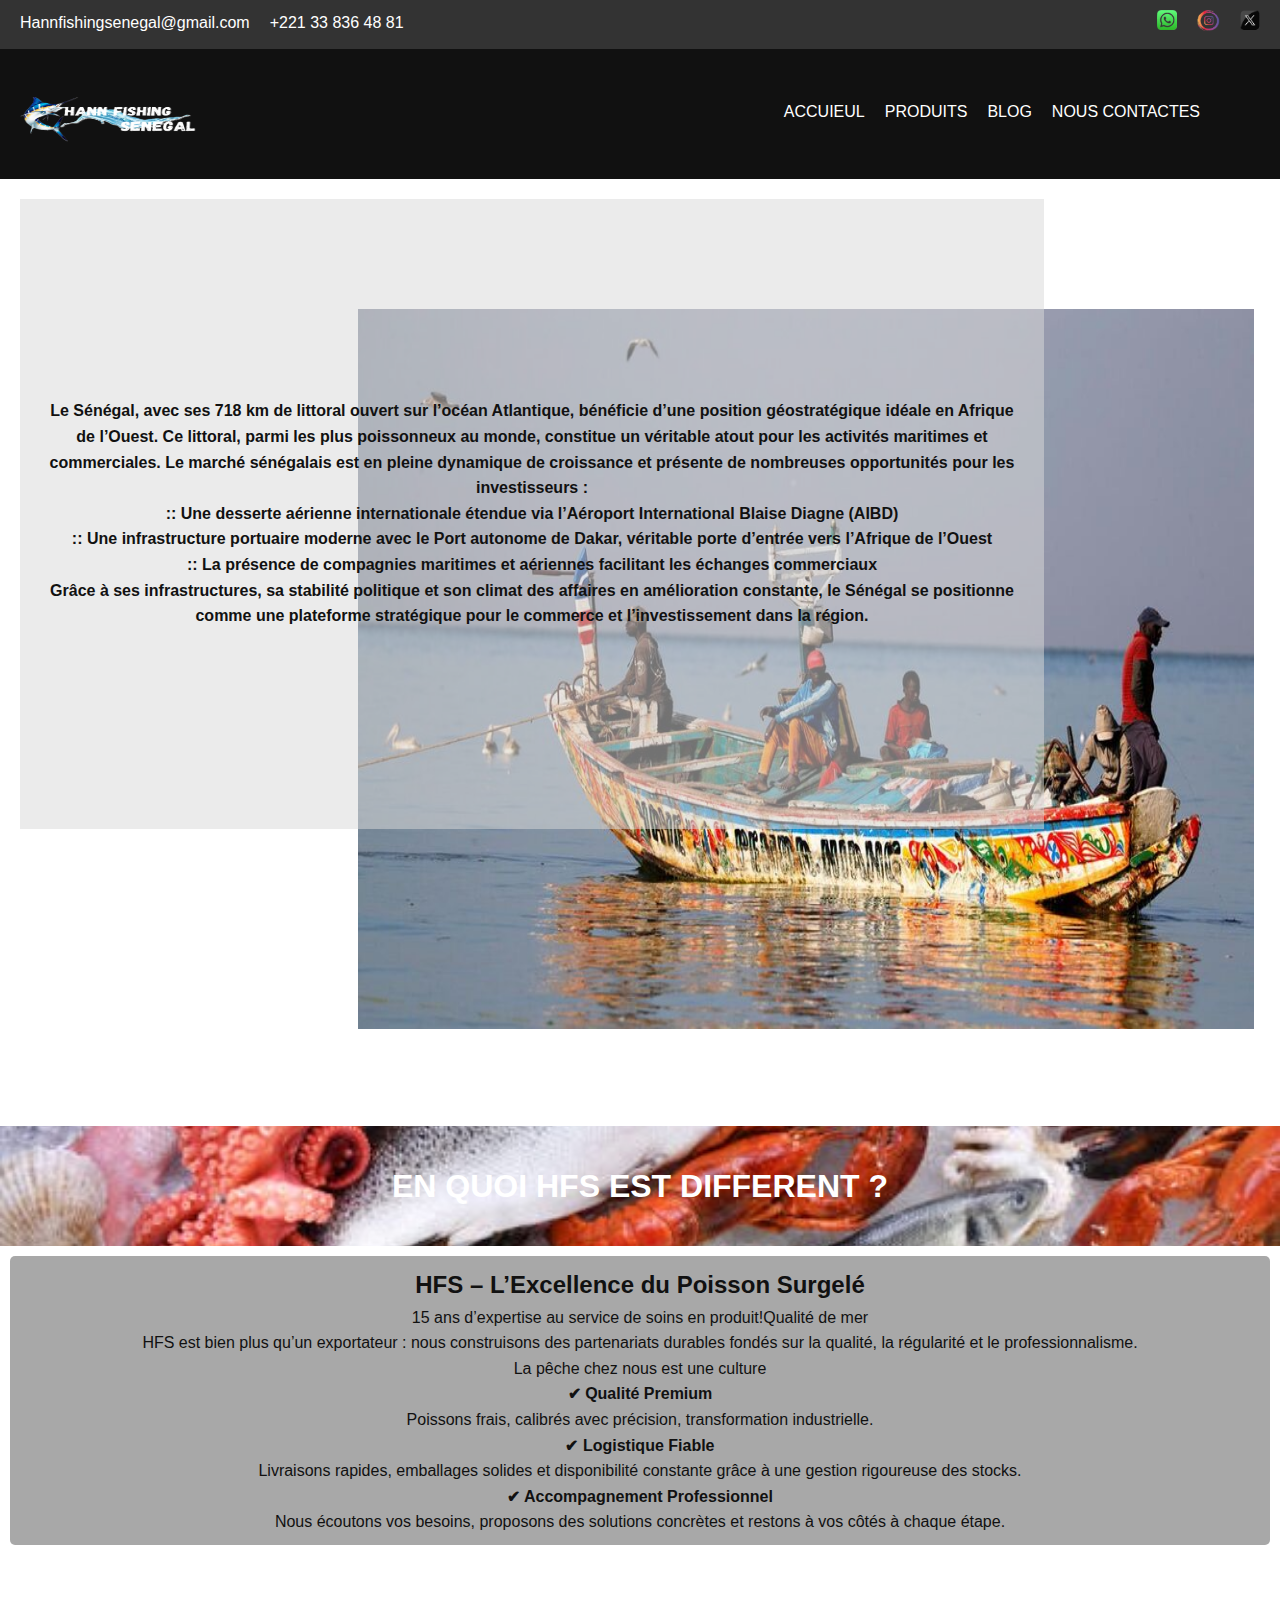
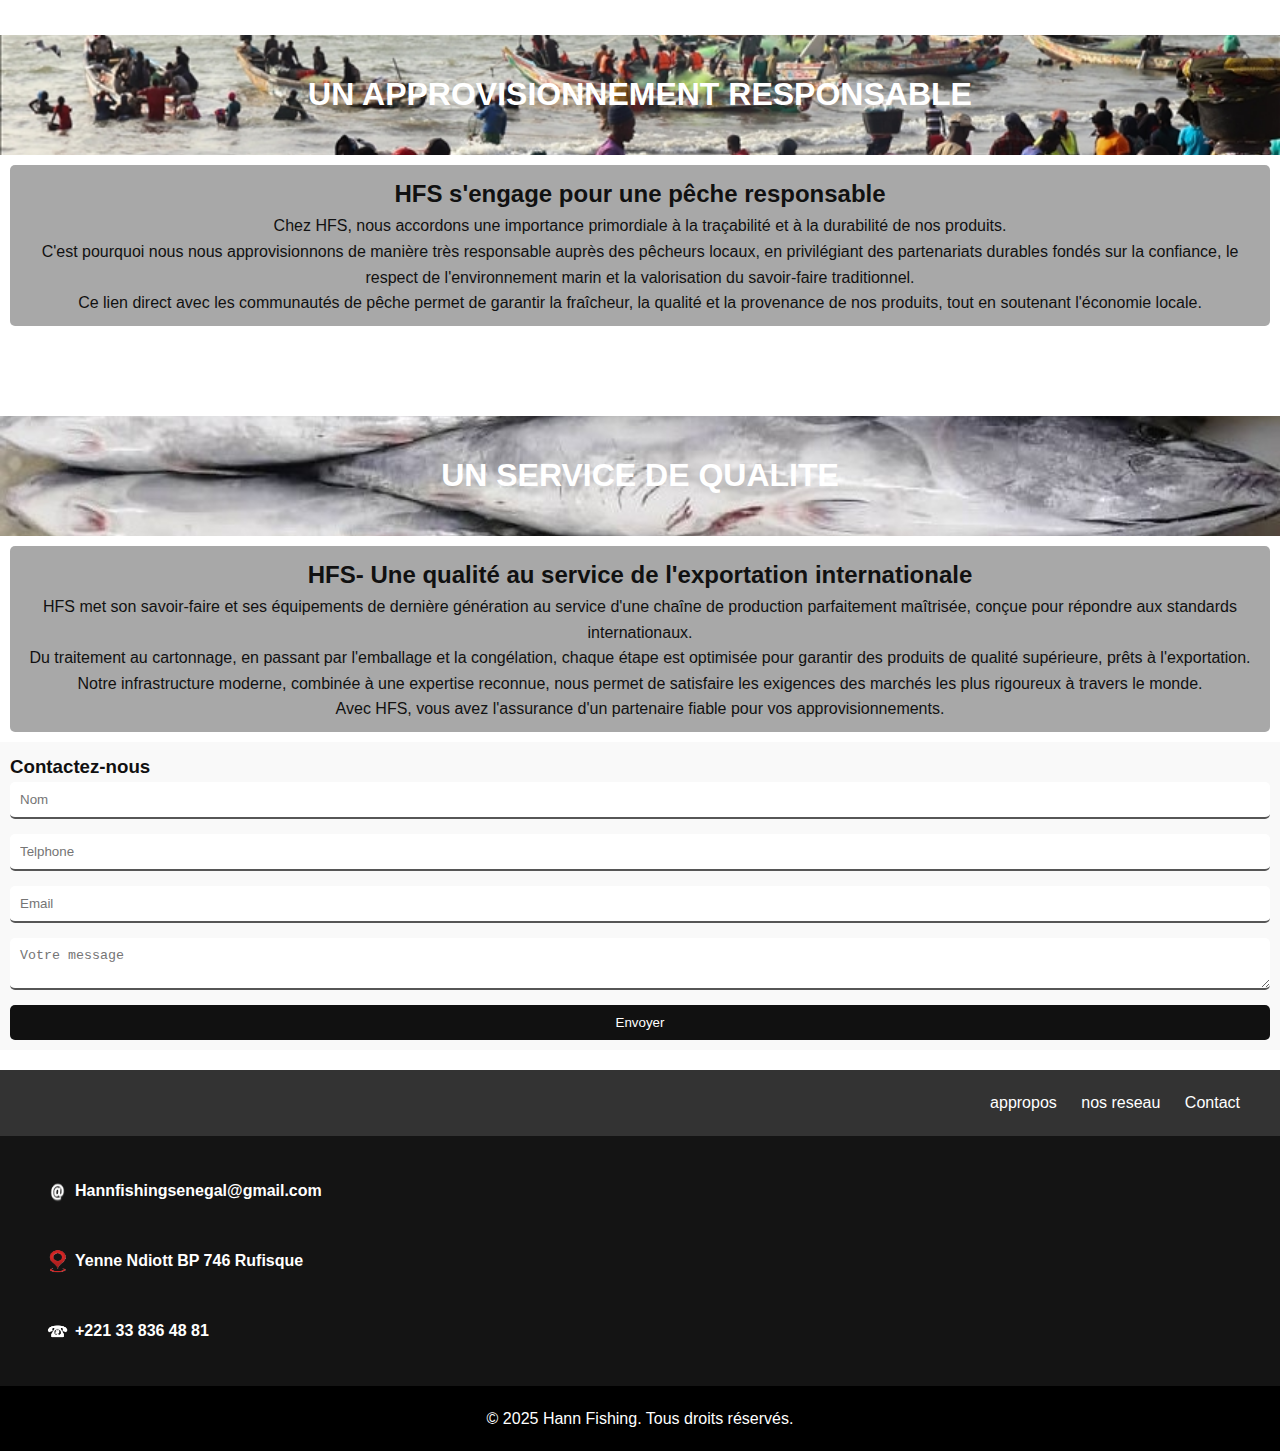
<file: index.html>
<!DOCTYPE html>
<html lang="fr">
<head>
  <meta charset="UTF-8" />
  <meta name="viewport" content="width=device-width, initial-scale=1.0"/>
  <title>Hann Fishing - Produits Halieutiques</title>
  <link rel="stylesheet" href="css/style.css" />
  <link rel="stylesheet" href="css/acceuil.css">
  <script>
  window.addEventListener("load", function () {
    const preloader = document.getElementById("preloader");
    preloader.style.opacity = "0";
    setTimeout(() => preloader.style.display = "none", 500);
  });
</script>

</head>
<body>
<div id="preloader">
  <div class="loader"></div>
</div>

  <!-- HERO -->
  <section class="hero" >
   <div class="herolinck"><a href="mailto:Hannfishingsenegal@gmail.com">Hannfishingsenegal@gmail.com</a><a href="tel: +221 33 836 48 81 ">+221 33 836 48 81</a></div>
   <div class="herobouton"> 
    <div class="taf"> <a href=""> <img src="image/whatsapp.png" alt="" width="20" height="20"> </a> </div>
    <div class="taf"> <a href=""> <img src="image/insta.png" alt="" width="23" height="21" > </a> </div>
    <div class="taf"> <a href=""> <img src="image/twiter.png" alt="" width="20" height="20"> </a> </div>
   </div>
  </section>

  <!-- HEADER -->
  <header class="header">
    <div class="container">
      <nav class="nav">
        <img height="130" width="200" src="image/logo.png" alt="logo">

        <!-- Bouton hamburger pour le menu mobile -->
        <div style="position: absolute; width: 100%;">
        <div class="hamburger" id="hamburger">
          <span class="bar"></span>
          <span class="bar"></span>
          <span class="bar"></span>
        </div>
        </div>

        <ul class="nav-links">
          <li><a href="index.html"><p> ACCUIEUL </p></a></li>
          <li class="dropdown">
            <a class="dropdown-title" href="#produits"><p>PRODUITS</p></a>
            <ul class="dropdown-menu">
              <li><a href="#">Poissons frais</a></li>
              <li><a href="#">Poissons congelés</a></li>
              <li><a href="#">Produits transformés</a></li>
            </ul>
          </li>
          <li><a href="#blog"><p>        BLOG   </p></a></li>
          <li><a href="html/contact.html"><p>NOUS CONTACTES </p></a></li>
        </ul>
        
      </nav>
    </div>
  </header>

  <div class="desc1" > 
    <div class="desc1-txt">
      <h4>Le Sénégal, avec ses 718 km de littoral ouvert sur l’océan Atlantique, bénéficie d’une position géostratégique idéale en Afrique de l’Ouest. Ce littoral, parmi les plus poissonneux au monde, constitue un véritable atout pour les activités maritimes et commerciales.
      Le marché sénégalais est en pleine dynamique de croissance et présente de nombreuses opportunités pour les investisseurs :
      <br>:: Une desserte aérienne internationale étendue via l’Aéroport International Blaise Diagne (AIBD)
      <br>:: Une infrastructure portuaire moderne avec le Port autonome de Dakar, véritable porte d’entrée vers l’Afrique de l’Ouest
      <br>:: La présence de compagnies maritimes et aériennes facilitant les échanges commerciaux
      <br>Grâce à ses infrastructures, sa stabilité politique et son climat des affaires en amélioration constante, le Sénégal se positionne comme une plateforme stratégique pour le commerce et l’investissement dans la région.</h4> </div>
      <div class="desc1-img">
      <img src="image/piroge.jpg" alt="">
    </div>
  </div>

  <div class="desc2" > 
    <div class="desc2-img">
      <h1> EN QUOI HFS EST DIFFERENT ? </h1>
    </div>
    <div class="descb-txt">
      <h2>HFS – L’Excellence du Poisson Surgelé</h2>
      <p>15 ans d’expertise au service de
        soins en produit!Qualité de mer</p>
      <p> HFS est bien plus qu’un exportateur : nous construisons des partenariats durables fondés sur la qualité, la régularité et le professionnalisme.
      <br> La pêche  chez nous est une culture </p>
      <h4>✔ Qualité Premium</h4>
      <p>Poissons frais, calibrés avec précision, transformation industrielle.</p>
      <h4>✔ Logistique Fiable</h4>
      <p>Livraisons rapides, emballages solides et disponibilité constante grâce à une gestion rigoureuse des stocks.</p>
      <h4>✔ Accompagnement Professionnel</h4>
      <p>Nous écoutons vos besoins, proposons des solutions concrètes et restons à vos côtés à chaque étape.</p>
    </div>
  </div>

 <div class="desc3" > 
    <div class="desc3-img">
      <h1> UN APPROVISIONNEMENT RESPONSABLE </h1>
    </div>
    <div class="descb-txt">
      <h2>HFS s'engage pour une pêche responsable</h2>
      <p> Chez HFS, nous accordons une importance primordiale à la traçabilité et à la durabilité de nos produits.
      <br> C'est pourquoi nous nous approvisionnons de manière très responsable auprès des pêcheurs locaux, en privilégiant des partenariats durables fondés sur la confiance, le respect de l'environnement marin et la valorisation du savoir-faire traditionnel.
      <br>Ce lien direct avec les communautés de pêche permet de garantir la fraîcheur, la qualité et la provenance de nos produits, tout en soutenant l'économie locale. </p>
    </div>
  </div>

<div class="desc4" > 
    <div class="desc4-img">
      <h1> UN SERVICE DE QUALITE </h1>
    </div>
    <div class="descb-txt">
      <h2>HFS- Une qualité au service de l'exportation internationale</h2>
      <p> HFS met son savoir-faire et ses équipements de dernière génération au service d'une chaîne de production parfaitement maîtrisée, conçue pour répondre aux standards internationaux.
      <br> Du traitement au cartonnage, en passant par l'emballage et la congélation, chaque étape est optimisée pour garantir des produits de qualité supérieure, prêts à l'exportation.
      <br>Notre infrastructure moderne, combinée à une expertise reconnue, nous permet de satisfaire les exigences des marchés les plus rigoureux à travers le monde.
      <br>Avec HFS, vous avez l'assurance d'un partenaire fiable pour vos approvisionnements.</p>
    </div>
  </div>






  
  <!-- CONTACT -->
  <section id="contact" class="contact">
    <div class="container">
      <h3>Contactez-nous</h3>
      <form action="https://formsubmit.co/ton.email@example.com" method="POST">
        <input type="text" name="name" placeholder="Nom" required>
        <input type="text" name="telephone" placeholder="Telphone" >
        <input type="email" name="email" placeholder="Email" required>
        <textarea name="message" placeholder="Votre message" required></textarea>
        <button type="submit">Envoyer</button>
      </form>
    </div>
  </section>

  <!-- FOOTER -->
  <footer>
    <div class="footerref">
      <ul>
        <li><a href="#appropos">appropos</a></li>
        <li><a href="#">nos reseau </a></li>
        <li><a href="#">Contact</a></li>
      </ul>
    </div>
    <div class="appropos">
      <div class="info">
        <img src="image/arobase.png" width=35 height=30 alt=""><h4>Hannfishingsenegal@gmail.com</h4>
      </div >
      <div class="info">
         <img src="image/lieu.png" width=35 height=30 alt=""><h4>Yenne Ndiott BP 746 Rufisque </h4>
      </div >
      <div class="info">
         <img src="image/phone.png" width=35 height=30 alt=""><h4>+221 33 836 48 81</h4>
      </div>
      

    </div>
    <div class="footer">
      <p>&copy; 2025 Hann Fishing. Tous droits réservés.</p>
    </div>
  </footer>

  <script src="script.js"></script>
</body>
</html>
</file>
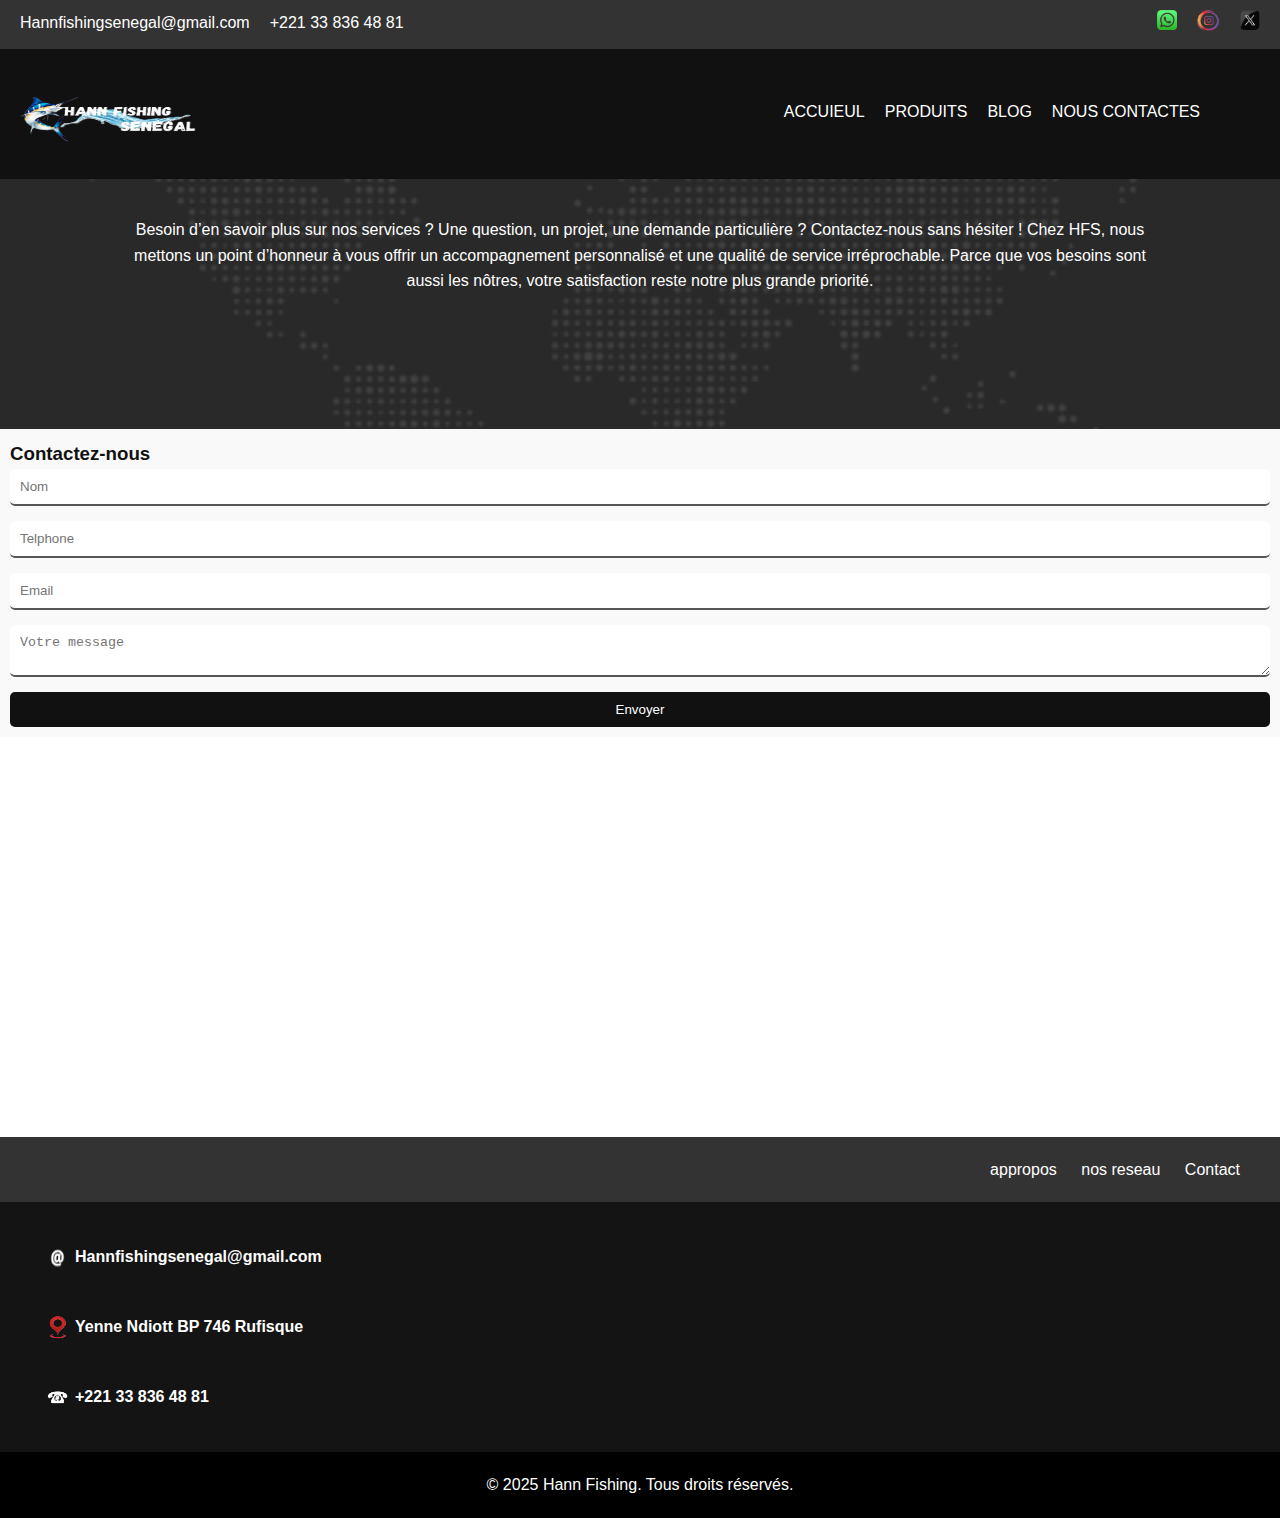
<file: html/contact.html>
<!DOCTYPE html>
<html lang="fr">
<head>
  <meta charset="UTF-8" />
  <meta name="viewport" content="width=device-width, initial-scale=1.0"/>
  <title>Hann Fishing - Produits Halieutiques</title>
  <link rel="stylesheet" href="../css/style.css" />
  <link rel="stylesheet" href="../css/contact.css">
</head>
<body>

  <!-- HERO -->
  <section class="hero" >
   <div class="herolinck"><a href="mailto:Hannfishingsenegal@gmail.com">Hannfishingsenegal@gmail.com</a><a href="tel: +221 33 836 48 81 ">+221 33 836 48 81</a></div>
   <div class="herobouton"> 
    <div class="taf"> <a href=""> <img src="../image/whatsapp.png" alt="" width="20" height="20"> </a> </div>
    <div class="taf"> <a href=""> <img src="../image/insta.png" alt="" width="23" height="21" > </a> </div>
    <div class="taf"> <a href=""> <img src="../image/twiter.png" alt="" width="20" height="20"> </a> </div>
   </div>
  </section>

  <!-- HEADER -->
  <header class="header">
    <div class="container">
      <nav class="nav">
        <img height="130" width="200" src="../image/logo.png" alt="logo">
        <!-- Bouton hamburger pour le menu mobile -->
         <div style="position: absolute; width: 100%;">
      <div class="hamburger" id="hamburger">
        <span class="bar"></span>
        <span class="bar"></span>
        <span class="bar"></span>
      </div>
        </div>

        <ul class="nav-links">
          <li><a href="../index.html"><p> ACCUIEUL </p></a></li>
          <li class="dropdown">
            <a href="#produits"><p>PRODUITS</p></a>
            <ul class="dropdown-menu">
              <li><a href="#">Poissons frais</a></li>
              <li><a href="#">Poissons congelés</a></li>
              <li><a href="#">Produits transformés</a></li>
            </ul>
          </li>
          <li><a href=../html/faq.html><p>        BLOG   </p></a></li>
          <li><a href="contact.html"><p>NOUS CONTACTES </p></a></li>
        </ul>
        
      </nav>
    </div>
  </header>

<div class="soushero" width="100%" height="300px" > 
  
  <div class="soushero-txt" > <p>Besoin d’en savoir plus sur nos services ? Une question, un projet, une demande particulière ?
Contactez-nous sans hésiter ! Chez HFS, nous mettons un point d’honneur à vous offrir un accompagnement personnalisé et une qualité de service irréprochable.
Parce que vos besoins sont aussi les nôtres, votre satisfaction reste notre plus grande priorité.</p> </div>
</div>


  <!-- USINE
  <section id="usine" class="usine">
    <div class="container">
      <h3>Présentation de notre usine</h3>
      <div class="carousel">
        <img src="../image/hfs1.jpg" class="carousel-image active" />
        <img src="../image/hfs2.jpg" class="carousel-image" />
        <img src="../image/hfs3.jpg" class="carousel-image" />
        
      </div>
    </div>
  </section>
      ''''''''SERVICES
  <section id="service" class="services">
    <div class="container">
      <h3>Nos produits</h3>
      <ul class="service-list"  <a href="produit/poisson.html"></a>
        <li class="serviceli">
          <img src="../image/poissonc.jpg" width="100%" height="350" style="border-radius: 10px" alt="">
          <button class="service-button" onclick="window.location.href='../produit/poisson.html'">Poisson</button>
        </li>
        <li class="serviceli">
          <img src="../image/hfs7.jpg" width="100%" height="350" style="border-radius: 10px" alt="">
          <button class="service-button" onclick="window.location.href='../produit/cephalo.html'">céphalopodes</button>
        </li>
        <li class="serviceli">
          <img src="../image/hfs9.jpg" width="100%" height="350" style="border-radius: 10px" alt="">
           <button class="service-button" onclick="window.location.href='../produit/demer.html'">fruits de mer</button>
        </li>
      </ul>
    </div>
  </section>

     -->


  <!-- CONTACT -->
  <section id="contact" class="contact">
    <div class="container">
      <h3>Contactez-nous</h3>
      <form action="https://formsubmit.co/ton.email@example.com" method="POST">
        <input type="text" name="name" placeholder="Nom" required>
        <input type="text" name="telephone" placeholder="Telphone" required>
        <input type="email" name="email" placeholder="Email" required>
        <textarea name="message" placeholder="Votre message" required></textarea>
        <button type="submit">Envoyer</button>
      </form>
    </div>
  </section>


    <!-- carte -->
  <!-- <h2 style="text-align: center; margin-top: 20px;">Localisation de notre usine</h2> -->
   <iframe src="https://www.google.com/maps/embed?pb=!4v1752161076515!6m8!1m7!1sKAlQROQJ6gT-U-fHV7FhGA!2m2!1d14.65737383816505!2d-17.16853797703066!3f157.96151159200994!4f-16.852007018659265!5f0.7820865974627469" 
   width="80%vw" 
   height="40%" 
   style="border:0 ; margin: 20px auto; display: block;" 
   allowfullscreen="" 
   loading="lazy" 
   referrerpolicy="no-referrer-when-downgrade">
  </iframe>


  <!-- FOOTER -->
  <footer>
    <div class="footerref">
      <ul>
        <li><a href="#appropos">appropos</a></li>
        <li><a href="#">nos reseau </a></li>
        <li><a href="#">Contact</a></li>
      </ul>
    </div>
    <div class="appropos">
      <div class="info">
        <img src="../image/arobase.png" width=35 height=30 alt=""><h4>Hannfishingsenegal@gmail.com</h4>
      </div >
      <div class="info">
         <img src="../image/lieu.png" width=35 height=30 alt=""><h4>Yenne Ndiott BP 746 Rufisque </h4>
      </div >
      <div class="info">
         <img src="../image/phone.png" width=35 height=30 alt=""><h4>+221 33 836 48 81</h4>
      </div>
      

    </div>
    <div class="footer">
      <p>&copy; 2025 Hann Fishing. Tous droits réservés.</p>
    </div>
  </footer>

  <script src="../script.js"></script>
</body>
</html>
</file>
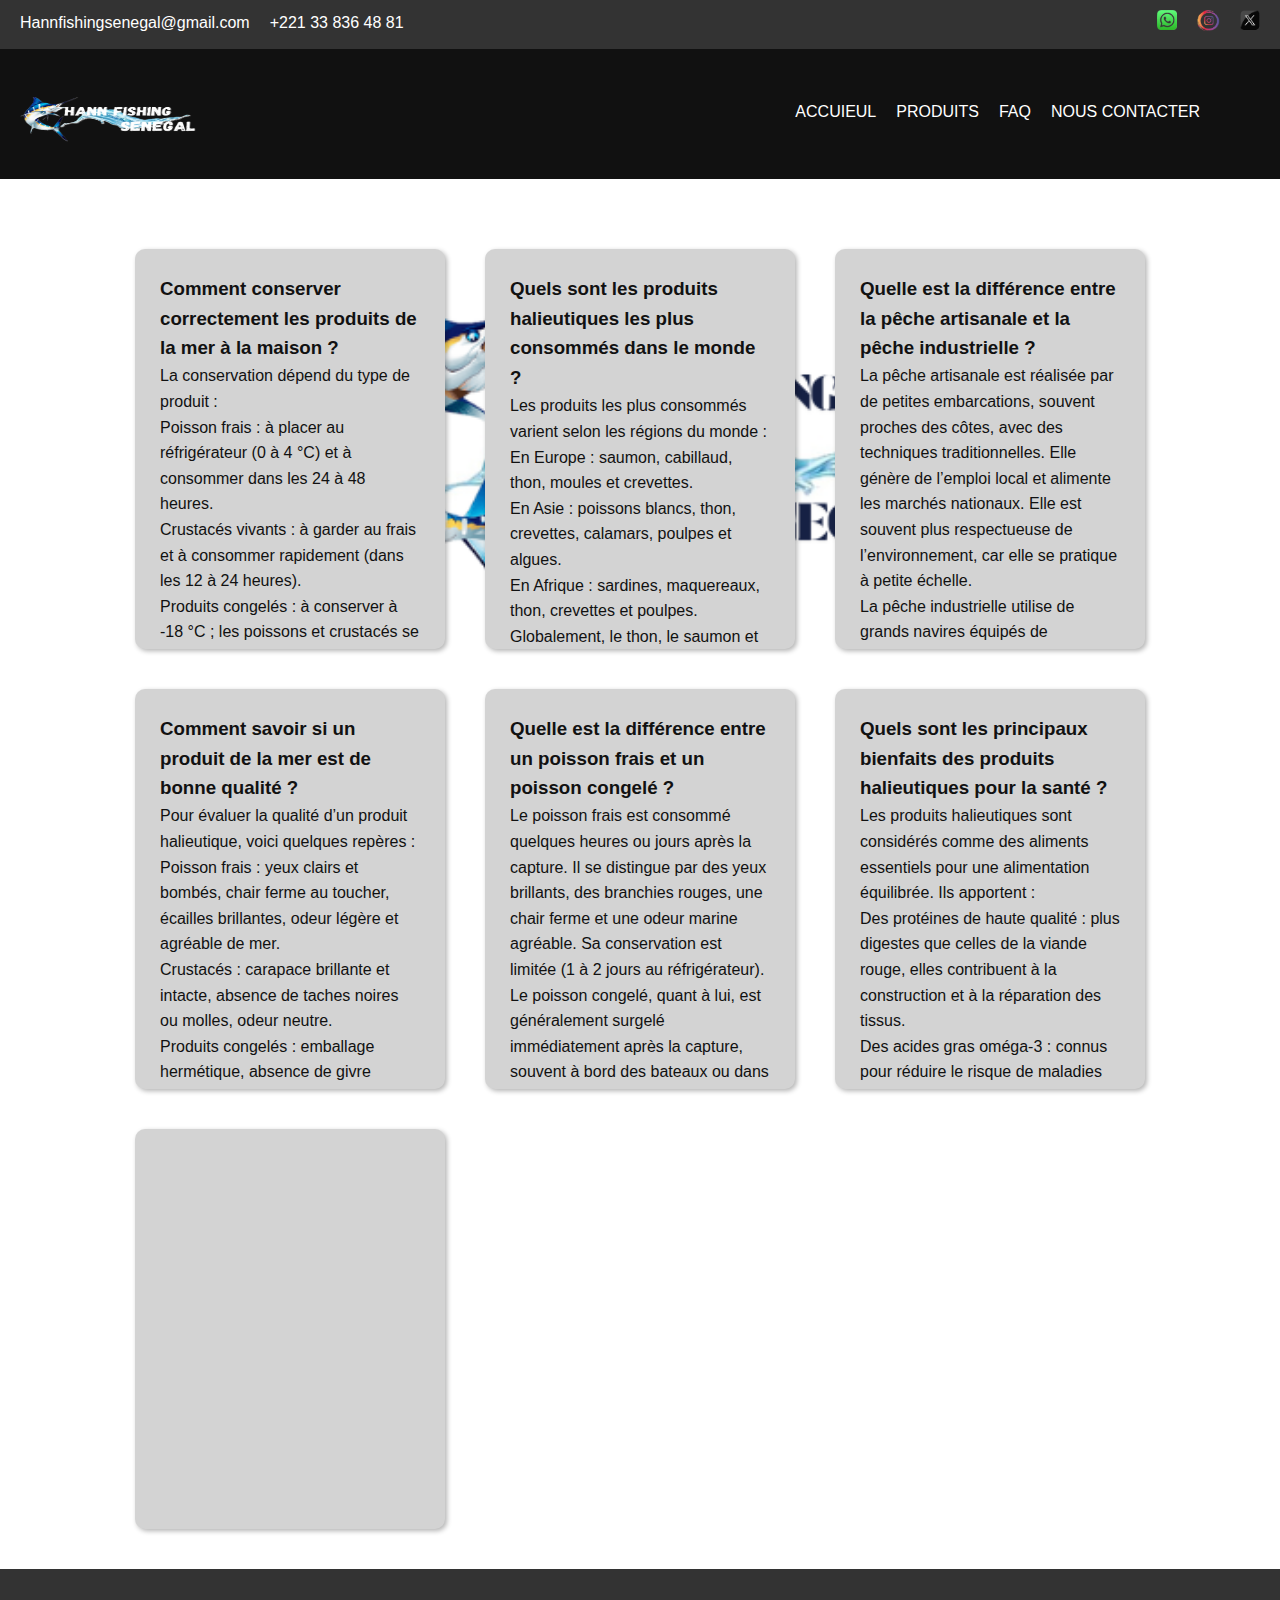
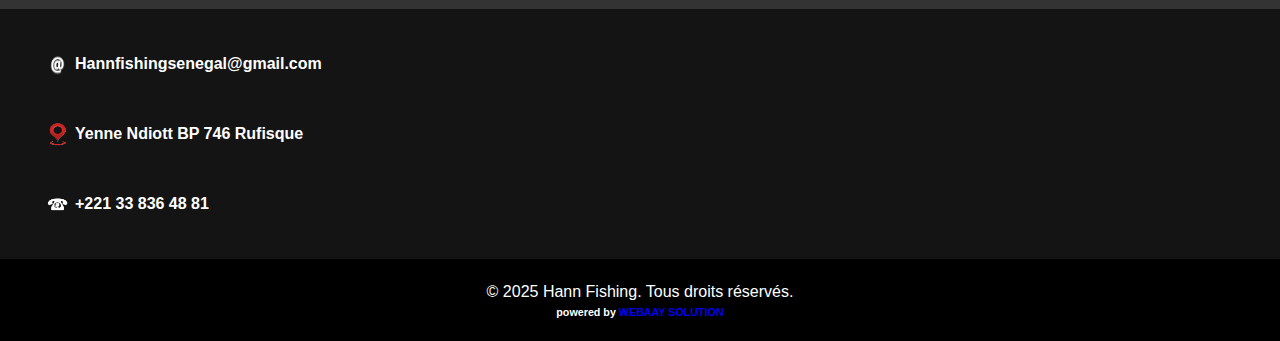
<file: html/faq.html>
<!DOCTYPE html>
<html lang="fr">
<head>
  <meta charset="UTF-8" />
  <meta name="viewport" content="width=device-width, initial-scale=1.0"/>
  <title>Hann Fishing</title>
  <link rel="stylesheet" href="../css/style.css" />
  <link rel="stylesheet" href="../css/faq.css">
</head>
<body>

  <!-- HERO -->
  <section class="hero" >
   <div class="herolinck"><a href="mailto:Hannfishingsenegal@gmail.com">Hannfishingsenegal@gmail.com</a><a href="tel: +221 33 836 48 81 ">+221 33 836 48 81</a></div>
   <div class="herobouton"> 
    <div class="taf"> <a href=""> <img src="../image/whatsapp.png" alt="" width="20" height="20"> </a> </div>
    <div class="taf"> <a href=""> <img src="../image/insta.png" alt="" width="23" height="21" > </a> </div>
    <div class="taf"> <a href=""> <img src="../image/twiter.png" alt="" width="20" height="20"> </a> </div>
   </div>
  </section>

  <!-- HEADER -->
  <header class="header">
    <div class="container">
      <nav class="nav">
        <img height="130" width="200" src="../image/logo.png" alt="logo">
        <!-- Bouton hamburger pour le menu mobile -->
         <div style="position: absolute; width: 100%;">
      <div class="hamburger" id="hamburger">
        <span class="bar"></span>
        <span class="bar"></span>
        <span class="bar"></span>
      </div>
        </div>

        <ul class="nav-links">
          <li><a href="../index.html"><p> ACCUIEUL </p></a></li>
          <li><a href="produits.html"><p>PRODUITS</p></a></li>
          <li><a href=faq.html><p>FAQ</p></a></li>
          <li><a href="contact.html"><p>NOUS CONTACTER</p></a></li>
        </ul>
        
      </nav>
    </div>
  </header>

<main>
    <section class="tables">
        <div class="tab">
           <h3>Comment conserver correctement les produits de la mer à la maison ?</h3>
            <p>La conservation dépend du type de produit :<br>
            Poisson frais : à placer au réfrigérateur (0 à 4 °C) et à consommer dans les 24 à 48 heures.<br>
            Crustacés vivants : à garder au frais et à consommer rapidement (dans les 12 à 24 heures).<br>
            Produits congelés : à conserver à -18 °C ; les poissons et crustacés se gardent ainsi plusieurs mois (de 3 à 6 mois selon l’espèce).<br>
            Règle importante : ne jamais recongeler un produit qui a déjà été décongelé.<br>
            Un bon respect de la chaîne du froid permet de préserver la saveur, la texture et la valeur nutritionnelle des produits halieutiques</p>
        </div>
        <div class="tab">
            <h3>Quels sont les produits halieutiques les plus consommés dans le monde ?</h3>
            <p>Les produits les plus consommés varient selon les régions du monde :<br>
            En Europe : saumon, cabillaud, thon, moules et crevettes.<br>
            En Asie : poissons blancs, thon, crevettes, calamars, poulpes et algues.<br>
            En Afrique : sardines, maquereaux, thon, crevettes et poulpes.<br>
            Globalement, le thon, le saumon et les crevettes sont parmi les produits les plus échangés à l’échelle mondiale.</p>
        </div>
        <div class="tab">
            <h3>Quelle est la différence entre la pêche artisanale et la pêche industrielle ?</h3>
            <p>La pêche artisanale est réalisée par de petites embarcations, souvent proches des côtes, avec des techniques traditionnelles. Elle génère de l’emploi local et alimente les marchés nationaux. Elle est souvent plus respectueuse de l’environnement, car elle se pratique à petite échelle.<br>
            La pêche industrielle utilise de grands navires équipés de technologies modernes (chaluts, filets de grande capacité, sonars). Elle permet de capturer des volumes considérables, principalement destinés à l’exportation. Cependant, elle soulève des enjeux environnementaux liés à la surpêche et à l’impact sur les écosystèmes marins.<br>
            Ces deux formes de pêche coexistent et jouent un rôle complémentaire dans l’approvisionnement mondial.</p>
        </div>
        <div class="tab">
            <h3>Comment savoir si un produit de la mer est de bonne qualité ?</h3>
            <p>Pour évaluer la qualité d’un produit halieutique, voici quelques repères :<br>
            Poisson frais : yeux clairs et bombés, chair ferme au toucher, écailles brillantes, odeur légère et agréable de mer.<br>
            Crustacés : carapace brillante et intacte, absence de taches noires ou molles, odeur neutre.<br>
            Produits congelés : emballage hermétique, absence de givre excessif, mention claire de la date de congélation et d’expiration.<br>
            Ces critères permettent de distinguer un produit sain et bien conservé d’un produit détérioré.</p>
        </div> 
        <div class="tab">
            <h3>Quelle est la différence entre un poisson frais et un poisson congelé ?</h3>
            <p>Le poisson frais est consommé quelques heures ou jours après la capture. Il se distingue par des yeux brillants, des branchies rouges, une chair ferme et une odeur marine agréable. Sa conservation est limitée (1 à 2 jours au réfrigérateur).<br>
            Le poisson congelé, quant à lui, est généralement surgelé immédiatement après la capture, souvent à bord des bateaux ou dans des usines spécialisées. La congélation rapide préserve les qualités nutritionnelles et gustatives du poisson, tout en permettant une conservation longue (plusieurs mois).<br>
            Ainsi, un poisson congelé de qualité peut être aussi nutritif et savoureux qu’un poisson frais, à condition qu’il ait été correctement transformé et conservé.</p>
        </div>
        <div class="tab">
            <h3>Quels sont les principaux bienfaits des produits halieutiques pour la santé ?</h3>
            <p>Les produits halieutiques sont considérés comme des aliments essentiels pour une alimentation équilibrée. Ils apportent :<br>
            Des protéines de haute qualité : plus digestes que celles de la viande rouge, elles contribuent à la construction et à la réparation des tissus.<br>
            Des acides gras oméga-3 : connus pour réduire le risque de maladies cardiovasculaires, protéger la santé du cerveau et améliorer la mémoire.<br>
            Des vitamines et minéraux : vitamine D (fortifie les os), iode (bon fonctionnement de la thyroïde), zinc et sélénium (renforcent le système immunitaire).<br>
            Un faible taux de graisses saturées : ce qui en fait un aliment recommandé dans les régimes équilibrés et préventifs.<br>
            Consommer régulièrement du poisson ou des fruits de mer participe donc à une meilleure santé à long terme.</p>
        </div>
        <div class="tab"></div>

    </section>

</main>

  <!-- FOOTER -->
  <footer>
    <div class="footerref"></div>
    <div class="appropos">
      <div class="info">
        <img src="../image/arobase.png" width=35 height=30 alt=""><h4>Hannfishingsenegal@gmail.com</h4>
      </div >
      <div class="info">
         <img src="../image/lieu.png" width=35 height=30 alt=""><h4>Yenne Ndiott BP 746 Rufisque </h4>
      </div >
      <div class="info">
         <img src="../image/phone.png" width=35 height=30 alt=""><h4>+221 33 836 48 81</h4>
      </div>
    </div>
    <div class="footer">
      <p>&copy; 2025 Hann Fishing. Tous droits réservés.</p>
      <h6>powered by <a style="text-decoration: none;" href="https://webaay.netlify.app/" target="_blank">WEBAAY SOLUTION</a></h6>
    </div>
  </footer>
  <script src="../script.js"></script>
</body>
</html>
</file>
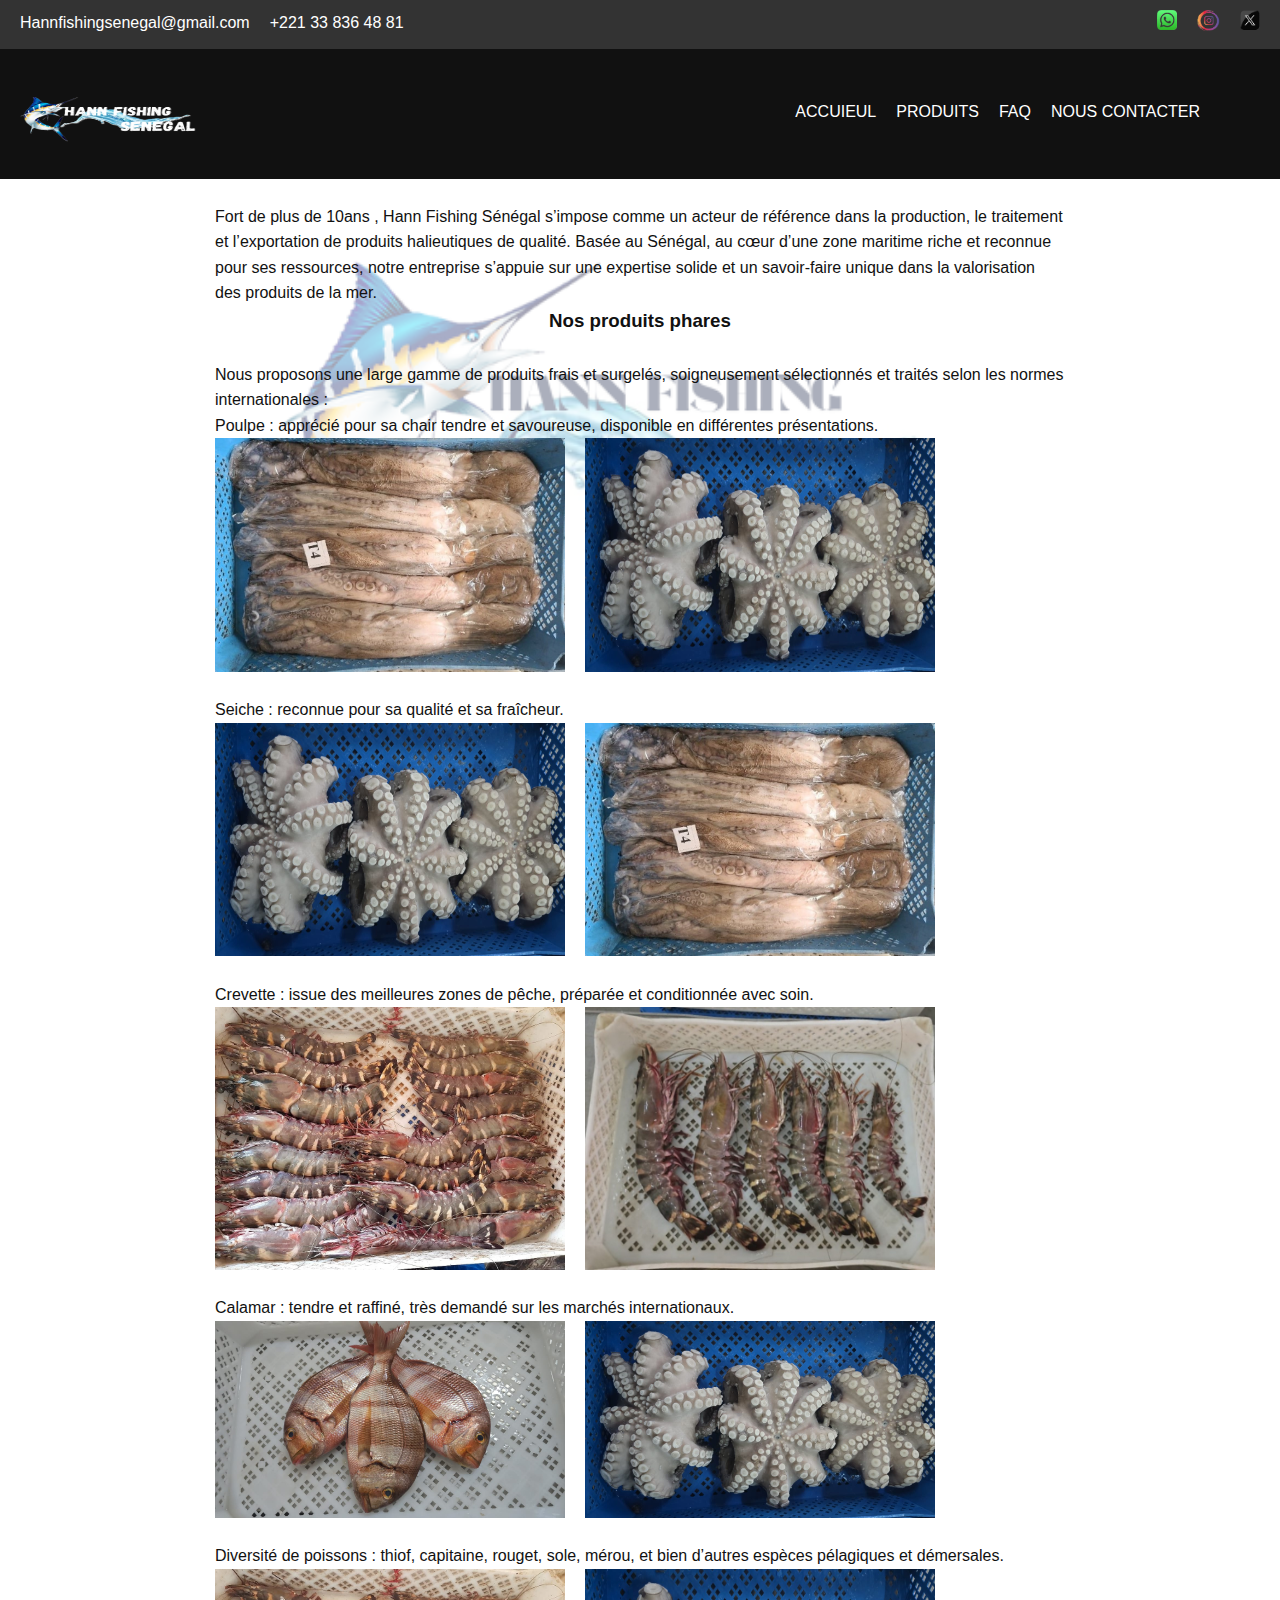
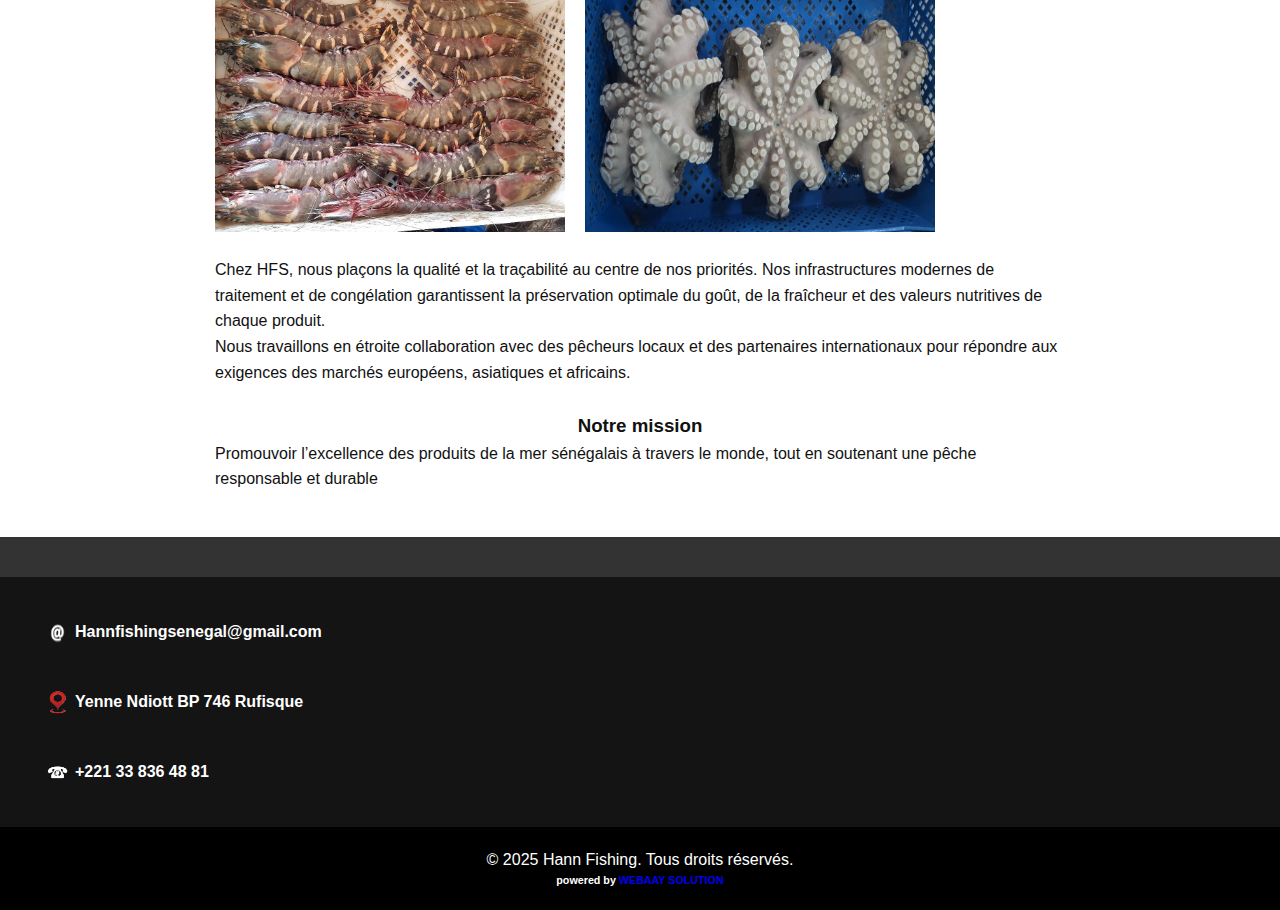
<file: html/produits.html>
<!DOCTYPE html>
<html lang="fr">
<head>
  <meta charset="UTF-8" />
  <meta name="viewport" content="width=device-width, initial-scale=1.0"/>
  <title>Hann Fishing</title>
  <link rel="stylesheet" href="../css/style.css" />
  <link rel="stylesheet" href="../css/produits.css">
</head>
<body>
  <!-- HERO -->
  <section class="hero" >
   <div class="herolinck"><a href="mailto:Hannfishingsenegal@gmail.com">Hannfishingsenegal@gmail.com</a><a href="tel: +221 33 836 48 81 ">+221 33 836 48 81</a></div>
   <div class="herobouton"> 
    <div class="taf"> <a href=""> <img src="../image/whatsapp.png" alt="" width="20" height="20"> </a> </div>
    <div class="taf"> <a href=""> <img src="../image/insta.png" alt="" width="23" height="21" > </a> </div>
    <div class="taf"> <a href=""> <img src="../image/twiter.png" alt="" width="20" height="20"> </a> </div>
   </div>
  </section>
  <!-- HEADER -->
  <header class="header">
    <div class="container">
      <nav class="nav">
        <img height="130" width="200" src="../image/logo.png" alt="logo">
        <!-- Bouton hamburger pour le menu mobile -->
         <div style="position: absolute; width: 100%;">
      <div class="hamburger" id="hamburger">
        <span class="bar"></span>
        <span class="bar"></span>
        <span class="bar"></span>
      </div>
        </div>
        <ul class="nav-links">
          <li><a href="../index.html"><p> ACCUIEUL </p></a></li>
          <li><a href="produits.html"><p>PRODUITS</p></a></li>
          <li><a href=faq.html><p>FAQ</p></a></li>
          <li><a href="contact.html"><p>NOUS CONTACTER</p></a></li>
        </ul>
      </nav>
    </div>
  </header>
<main>
  <div class="texte"> 
    <p>Fort de plus de 10ans , Hann Fishing Sénégal s’impose comme un acteur de référence dans la production, le traitement et l’exportation de produits halieutiques de qualité. Basée au Sénégal, au cœur d’une zone maritime riche et reconnue pour ses ressources, notre entreprise s’appuie sur une expertise solide et un savoir-faire unique dans la valorisation des produits de la mer.</p>
    <h3 style="text-align: center;">Nos produits phares</h3>
    <br><p>Nous proposons une large gamme de produits frais et surgelés, soigneusement sélectionnés et traités selon les normes internationales :<br>
    Poulpe : apprécié pour sa chair tendre et savoureuse, disponible en différentes présentations.</p>
    <div class="imt">
        <img src="../image/hfs5.jpg" alt="">
        <img src="../image/hfs2.jpg" alt="">
    </div>
    <br><p>Seiche : reconnue pour sa qualité et sa fraîcheur.</p>
     <div class="imt">
        <img src="../image/hfs2.jpg" alt="">
        <img src="../image/hfs5.jpg" alt="">
    </div>
    <br><p>Crevette : issue des meilleures zones de pêche, préparée et conditionnée avec soin.</p>
     <div class="imt">
        <img src="../image/hfs4.jpg" alt="">
        <img src="../image/hfs7.jpg" alt="">
    </div>
    <br><p>Calamar : tendre et raffiné, très demandé sur les marchés internationaux.</p>
     <div class="imt">
        <img src="../image/hfs3.jpg" alt="">
        <img src="../image/hfs2.jpg" alt="">
    </div>
    <br><p>Diversité de poissons : thiof, capitaine, rouget, sole, mérou, et bien d’autres espèces pélagiques et démersales.</p>
     <div class="imt">
        <img src="../image/hfs4.jpg" alt="">
        <img src="../image/hfs2.jpg" alt="">
    </div>
    <br><p>Chez HFS, nous plaçons la qualité et la traçabilité au centre de nos priorités. Nos infrastructures modernes de traitement et de congélation garantissent la préservation optimale du goût, de la fraîcheur et des valeurs nutritives de chaque produit.<br>
    Nous travaillons en étroite collaboration avec des pêcheurs locaux et des partenaires internationaux pour répondre aux exigences des marchés européens, asiatiques et africains.</p>
    <br><h3 style="text-align: center;"> Notre mission</h3>
    <p>Promouvoir l’excellence des produits de la mer sénégalais à travers le monde, tout en soutenant une pêche responsable et durable</p>
  </div>
</main>
  <!-- FOOTER -->
  <footer>
    <div class="footerref"></div>
    <div class="appropos">
      <div class="info">
        <img src="../image/arobase.png" width=35 height=30 alt=""><h4>Hannfishingsenegal@gmail.com</h4>
      </div >
      <div class="info">
         <img src="../image/lieu.png" width=35 height=30 alt=""><h4>Yenne Ndiott BP 746 Rufisque </h4>
      </div >
      <div class="info">
         <img src="../image/phone.png" width=35 height=30 alt=""><h4>+221 33 836 48 81</h4>
      </div>
    </div>
    <div class="footer">
      <p>&copy; 2025 Hann Fishing. Tous droits réservés.</p>
      <h6>powered by <a style="text-decoration: none;" href="https://webaay.netlify.app/" target="_blank">WEBAAY SOLUTION</a></h6>
    </div>
  </footer>
  <script src="../script.js"></script>
</body>
</html>
</file>
<file: css/style.css>
* {
  box-sizing: border-box;
  margin: 0;
  padding: 0;
  
}
body {
  width: 100% ;
  height: 100vh;
  align-items: center;
  font-family: 'Segoe UI', sans-serif;
  background-image: url(../image/font.png);
  background-size: contain;
  background-attachment:fixed;
  background-repeat: no-repeat;
  background-position: center;
  color: #111;
  line-height: 1.6;
}
.hero {
  background: #333;
  color: white;
  padding: 10px 20px;
  display: flex;
  justify-content: space-between;
}
.herolinck {
  display: flex;
  gap: 20px;
}
.herolinck a {
  text-decoration: none ;
  color: #ffffff;
}
.herolinck a:hover , .nav-links p:hover {
  text-decoration:underline 3px ;
  color: rgb(100, 100, 100);
}
.herobouton{
  display:flex;
  gap :20px; 
}
.herobouton img:hover{
  height: 27px;
  width: 27px;
}
.nav{
  display: flex;
  background: #111;
  color: white;
  padding: 0;
  justify-content: space-between;

}
.nav-links {
  margin: 50px 80px 50px;
  list-style: none;
  display: flex;
  gap: 20px;
}
.nav-links a {
  color: white;
  text-decoration: none;
}
.hamburger .bar {
  display: flex;
  width: 28px;
  height: 3px;
  background: #fff;
  margin: 4px 0;
  border-radius: 2px;
  transition: 0.4s;
}
.hamburger{
  position: absolute;
  right: 40px;
  top: 50px;
  display: none;
}
.nav-links .dropdown {
  position: relative;
}
.nav-links .dropdown-menu {
  display: none;
  position: absolute;
  background-color: rgba(52, 52, 52, 0.7);
  min-width: 150px;
  box-shadow: 0px 8px 16px rgba(0,0,0,0.2);
  z-index: 1000;
}
.nav-links .dropdown-menu li {
  padding: 10px;
  list-style: none ;
}
.nav-links .dropdown:hover .dropdown-menu {
  display: block;
}
.contact {
  background: #f9f9f9;
  padding: 60px 20px;
  width: auto;
  padding: 10px ;
}
.contact form {
  display: flex;
  flex-direction: column;
  gap: 15px;
}
.contact input, .contact textarea {
  padding: 10px;
  border: none;
  border-bottom: 2px solid #565656;
  border-radius: 5px;
}
.contact button {
  background: #111;
  color: white;
  border: none;
  padding: 10px;
  border-radius: 5px;
}
.footerref {
  background: #333;
  color: white;
  text-align: end;
  padding: 20px;
  margin-top: 20px;
}
.footerref li{
  display: inline;
  margin-right: 20px;
  list-style: none;
}
.footerref a {
  color: white;
  text-decoration: none;
}
.footerref a:hover {
  text-decoration: underline;
  color: blue;
}
.footer {
  background: #000;
  color: white;
  text-align: center;
  padding: 20px;
}
.appropos {
  background: #141414;
  padding: 20px;
  text-align: center;
  color: white;
}
.info {
  display: flex;
  align-items: center;
  padding: 20px;
}

.hamburger.open .bar:nth-child(1) {
  transform: rotate(45deg) translate(5px, 5px);
}
.hamburger.open .bar:nth-child(2) {
  opacity: 0;
}
.hamburger.open .bar:nth-child(3) {
  transform: rotate(-45deg) translate(5px, -5px);
}

/* Responsive: dropdown toggle on mobile */
@media (max-width: 768px) {
  .nav-links {
    display: none;
    flex-direction: column;
  }

  .nav-links.active {
    display: flex;
    
  }

  .nav-links .dropdown-menu {
    position: static;
    box-shadow: none;
  }

  .nav-links .dropdown:hover .dropdown-menu {
    display: none;
  }

  .nav-links .dropdown.open .dropdown-menu {
    display: block;
  }

   .hero{
    flex-direction: column;
  }
  .herolinck{
    flex-direction: column;
  }
  .herobouton{
    position: absolute;
    top: 40px;
    right: 10px ;
  }
  .hamburger {
    display: block;
  }
  .nav-links {
    position: absolute;
    background-color: rgba(52, 52, 52, 0.95);
    flex-direction: column;
    z-index: 10;
    height: 80vh;
    width: 70vw;
    margin-top: 130px;
    right: 0;
    margin-right: -5%;
    padding: 20px 40px;
  }

}
</file>
<file: css/acceuil.css>
#preloader {
  position: fixed;
  left: 0; top: 0;
  width: 100%; height: 100%;
  background-color: url(../image/font.png);
  display: flex;
  justify-content: center;
  align-items: center;
  z-index: 9999;
}

.loader {
  border: 8px solid #f3f3f3;
  border-top: 8px solid rgb(1, 154, 236);
  border-radius: 50%;
  width: 60px;
  height: 60px;
  animation: spin 1s linear infinite;
}

@keyframes spin {
  0%   { transform: rotate(0deg); }
  100% { transform: rotate(360deg); }
}

.desc1{
    background-color: rgb(255, 255, 255);
}
.desc1-txt{

    align-content: center;
    text-align: center ;
    background-color: rgba(216, 216, 216, 0.525);
    position: relative;
    width: 80%;
    min-height: 70vh;
    padding: 20px;
    z-index: 6;
    margin: 20px;
}
.desc1-img img {
    z-index: 5;
    width: 70%;
    height: 80vh;
    position: relative;
    top:-60vh;
    margin-bottom: -60vh;
    left: 28%;
}
.descb-txt{
    margin: 10px;
    padding: 10px;
    border-radius: 5px;
    background-color: rgba(132, 132, 133, 0.708);
    text-align: center;
    justify-content: center;
}
.desc2-img, .desc3-img, .desc4-img{
    margin-top:10vh;
    min-height: 120PX;
    height: fit-content;
    color: rgb(255, 255, 255);
    background-image: url(../image/psson.jpg);
    text-align: center;
    align-content: center;
    background-size: cover;
    background-position: center;
}
.desc2-img{
    background-image: url(../image/psson.jpg);
}
.desc3-img{
    background-image: url(../image/desc3.jpg);
}
.desc4-img{
    background-image: url(../image/f11.jpg);
}
</file>
<file: css/contact.css>
.soushero{
    background-image: url(../image/contactt.jpg);
    min-height: 250px;
    background-size: cover;
}
.soushero-txt{
    color: white;
    background-color: rgba(46, 46, 46, 0.9);
    min-height: 250px;
    padding: 3% 10%;
    justify-content: center;
    align-items: center;
    text-align: center;
}
</file>
<file: css/faq.css>
.tables{
    justify-content: center;
    margin-top: 50px;
    display: grid;
    grid-template-columns: repeat( auto-fill,minmax(200px,350px) ) ;

}
.tab{
    height: 400px;
    min-height: 400px;
    background-color: lightgrey;
    margin: 20px;
    display: inline-block;
    border-radius: 10px;
    box-shadow: 2px 2px 5px rgba(0,0,0,0.3);
    font-family: 'Gill Sans', 'Gill Sans MT', Calibri, 'Trebuchet MS', sans-serif;
    padding: 25px ;
    overflow: hidden;
    text-overflow: ellipsis;
}
.tab:hover{
    height: max-content;
    transform: scale(1.05);
    transition: all 0.3s ease-in-out;
}
</file>
<file: css/produits.css>
main {
    justify-items: center;
    align-items: center;
}
.texte{
    font-family:'Lucida Sans', 'Lucida Sans Regular', 'Lucida Grande', 'Lucida Sans Unicode', Geneva, Verdana, sans-serif;
    padding: 25px;
    background-color: rgba(255, 255, 255, 0.642);
    justify-content: center;
    width: 100%;
    max-width: 900px;
}
.imt {
    height: max-content;
    display: flex;
    gap: 20px ;
}
.imt img {
    width: 48%;
    max-width: 350px ;
    height: auto;
}
</file>
